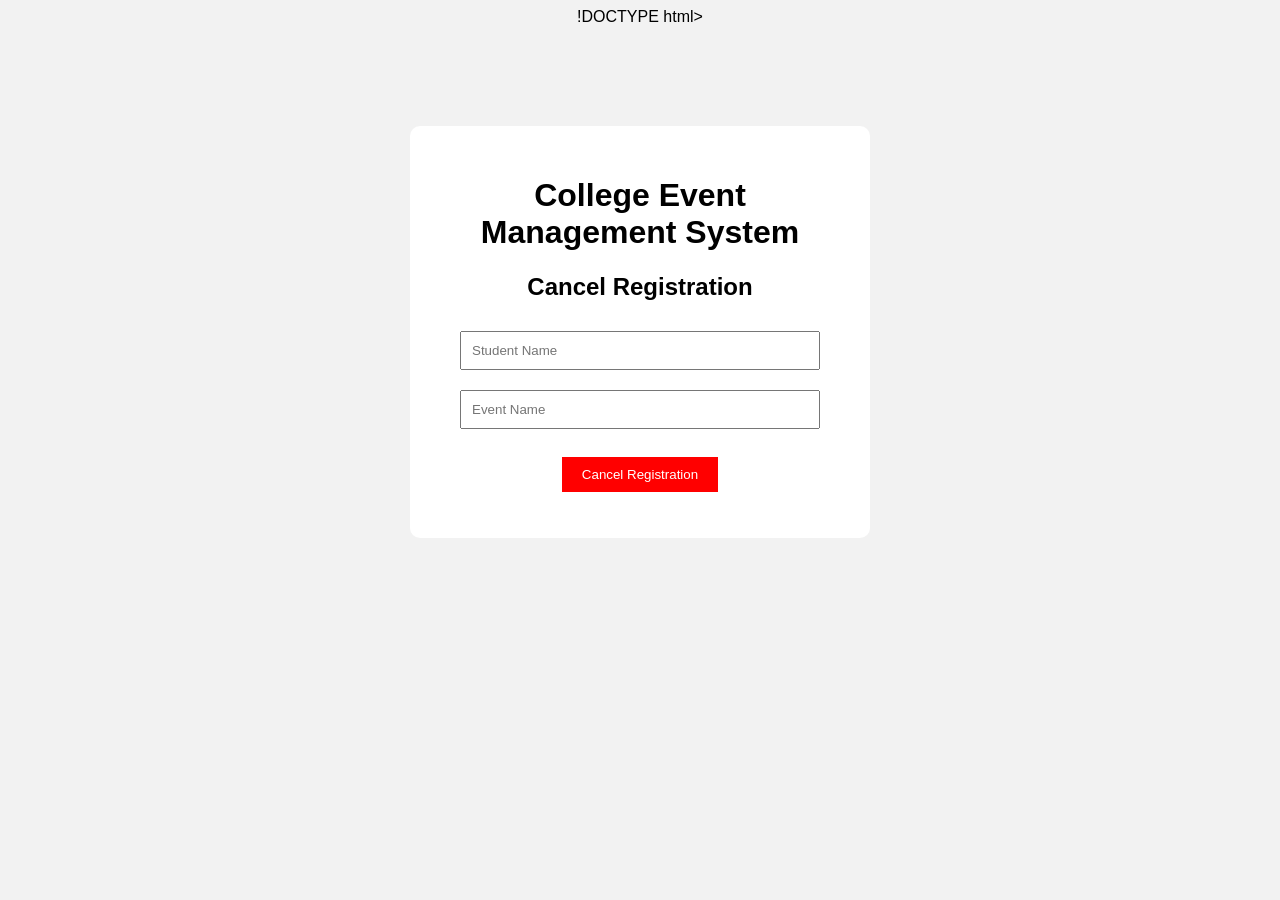
<file: cancel registration/index.html>
!DOCTYPE html>
<html>
<head>
    <title>Cancel Registration</title>

    <style>
        body {
            font-family: Arial;
            text-align: center;
            background-color: #f2f2f2;
        }

        .container {
            width: 400px;
            margin: 100px auto;
            padding: 30px;
            background-color: white;
            border-radius: 10px;
        }

        input {
            width: 90%;
            padding: 10px;
            margin: 10px;
        }

        button {
            padding: 10px 20px;
            background-color: red;
            color: white;
            border: none;
            cursor: pointer;
        }
    </style>
</head>

<body>

<div class="container">

    <h1>College Event Management System</h1>
    <h2>Cancel Registration</h2>

    <input type="text" id="studentName" placeholder="Student Name">

    <input type="text" id="eventName" placeholder="Event Name">

    <br><br>

    <button onclick="cancelRegistration()">
        Cancel Registration
    </button>

    <p id="message"></p>

</div>

<script>

function cancelRegistration() {

    let student = document.getElementById("studentName").value;
    let event = document.getElementById("eventName").value;

    if (student == "" || event == "") {
        document.getElementById("message").innerHTML =
            "Please enter all details.";
        return;
    }

    document.getElementById("message").innerHTML =
        "Registration cancelled successfully!";

}

</script>

</body>
</html>
</file>
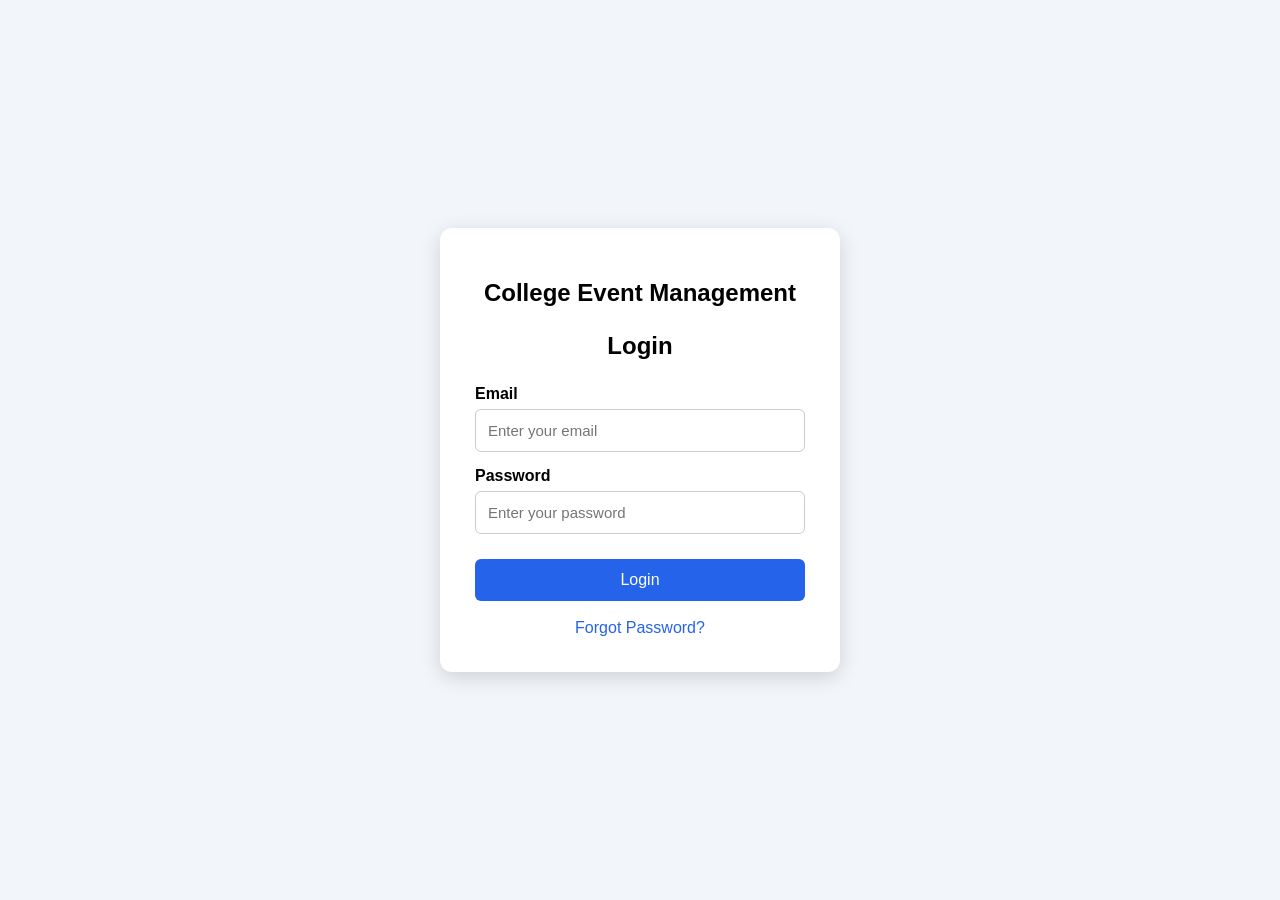
<file: login.html>
<!DOCTYPE html>
<html lang="en">
<head>
    <meta charset="UTF-8">
    <meta name="viewport" content="width=device-width, initial-scale=1.0">
    <title>College Event Management - Login</title>
    <link rel="stylesheet" href="style.css">
</head>
<body>

<div class="container">
    <div class="login-box">
        <h1>College Event Management</h1>
        <h2>Login</h2>

        <form id="loginForm">
            <label>Email</label>
            <input type="email" id="email" placeholder="Enter your email" required>

            <label>Password</label>
            <input type="password" id="password" placeholder="Enter your password" required>

            <button type="submit">Login</button>

            <p id="message"></p>
        </form>

        <a href="reset-password.html">Forgot Password?</a>
    </div>
</div>

<script>
document.getElementById("loginForm").addEventListener("submit", function(event) {
    event.preventDefault();

    const email = document.getElementById("email").value;
    const password = document.getElementById("password").value;
    const message = document.getElementById("message");

   const savedEmail = "priya@gmail.com";
const savedPassword = "123456";
    if (email === savedEmail && password === savedPassword) {
        message.textContent = "Login successful!";
        message.className = "success";
    } else {
        message.textContent = "Invalid email or password.";
        message.className = "error";
    }
});
</script>

</body>
</html>
</file>
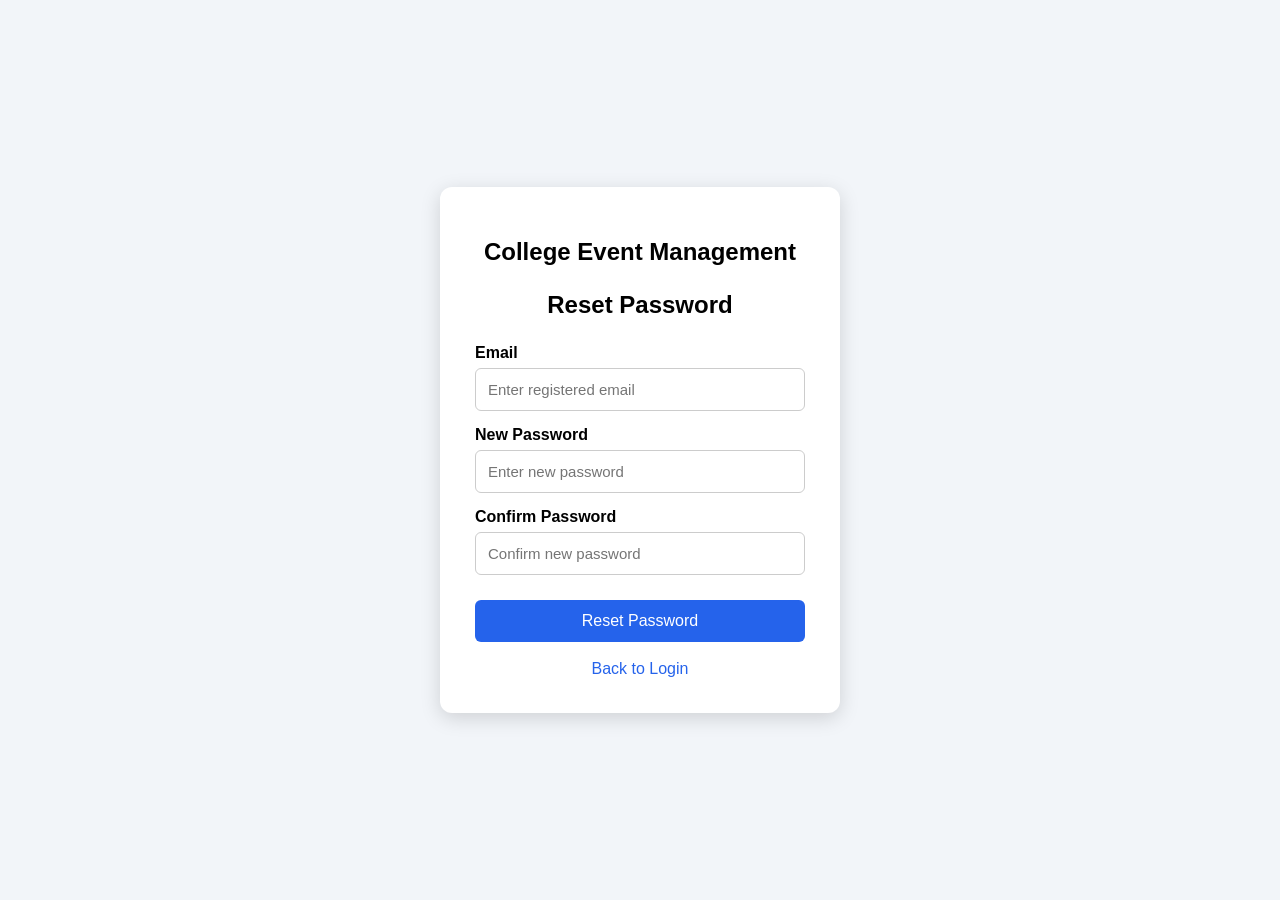
<file: reset-password.html>
<!DOCTYPE html>
<html lang="en">
<head>
    <meta charset="UTF-8">
    <meta name="viewport" content="width=device-width, initial-scale=1.0">
    <title>Reset Password</title>
    <link rel="stylesheet" href="style.css">
</head>
<body>

<div class="container">
    <div class="login-box">
        <h1>College Event Management</h1>
        <h2>Reset Password</h2>

        <form id="resetForm">

            <label>Email</label>
            <input type="email" id="resetEmail"
                   placeholder="Enter registered email" required>

            <label>New Password</label>
            <input type="password" id="newPassword"
                   placeholder="Enter new password" required>

            <label>Confirm Password</label>
            <input type="password" id="confirmPassword"
                   placeholder="Confirm new password" required>

            <button type="submit">Reset Password</button>

            <p id="resetMessage"></p>
        </form>

        <a href="login.html">Back to Login</a>
    </div>
</div>

<script>
document.getElementById("resetForm").addEventListener("submit", function(event) {
    event.preventDefault();

    const email = document.getElementById("resetEmail").value;
    const newPassword = document.getElementById("newPassword").value;
    const confirmPassword = document.getElementById("confirmPassword").value;
    const message = document.getElementById("resetMessage");

    const savedEmail = localStorage.getItem("userEmail");

    if (email !== savedEmail) {
        message.textContent = "Email not registered.";
        message.className = "error";
        return;
    }

    if (newPassword !== confirmPassword) {
        message.textContent = "Passwords do not match.";
        message.className = "error";
        return;
    }

    localStorage.setItem("userPassword", newPassword);

    message.textContent = "Password reset successfully!";
    message.className = "success";
});
</script>

</body>
</html>
</file>
<file: style.css>
* {
    box-sizing: border-box;
    font-family: Arial, sans-serif;
}

body {
    margin: 0;
    min-height: 100vh;
    display: flex;
    justify-content: center;
    align-items: center;
    background: #f2f5f9;
}

.container {
    width: 100%;
    display: flex;
    justify-content: center;
}

.login-box {
    width: 400px;
    background: white;
    padding: 35px;
    border-radius: 12px;
    box-shadow: 0 5px 20px rgba(0, 0, 0, 0.15);
}

h1 {
    text-align: center;
    font-size: 24px;
    margin-bottom: 25px;
}

h2 {
    text-align: center;
    margin-bottom: 25px;
}

label {
    display: block;
    margin-top: 15px;
    margin-bottom: 6px;
    font-weight: bold;
}

input {
    width: 100%;
    padding: 12px;
    border: 1px solid #ccc;
    border-radius: 6px;
    font-size: 15px;
}

button {
    width: 100%;
    padding: 12px;
    margin-top: 25px;
    border: none;
    border-radius: 6px;
    background: #2563eb;
    color: white;
    font-size: 16px;
    cursor: pointer;
}

button:hover {
    background: #1d4ed8;
}

a {
    display: block;
    text-align: center;
    margin-top: 18px;
    color: #2563eb;
    text-decoration: none;
}

.success {
    color: green;
    text-align: center;
}

.error {
    color: red;
    text-align: center;
}
</file>
